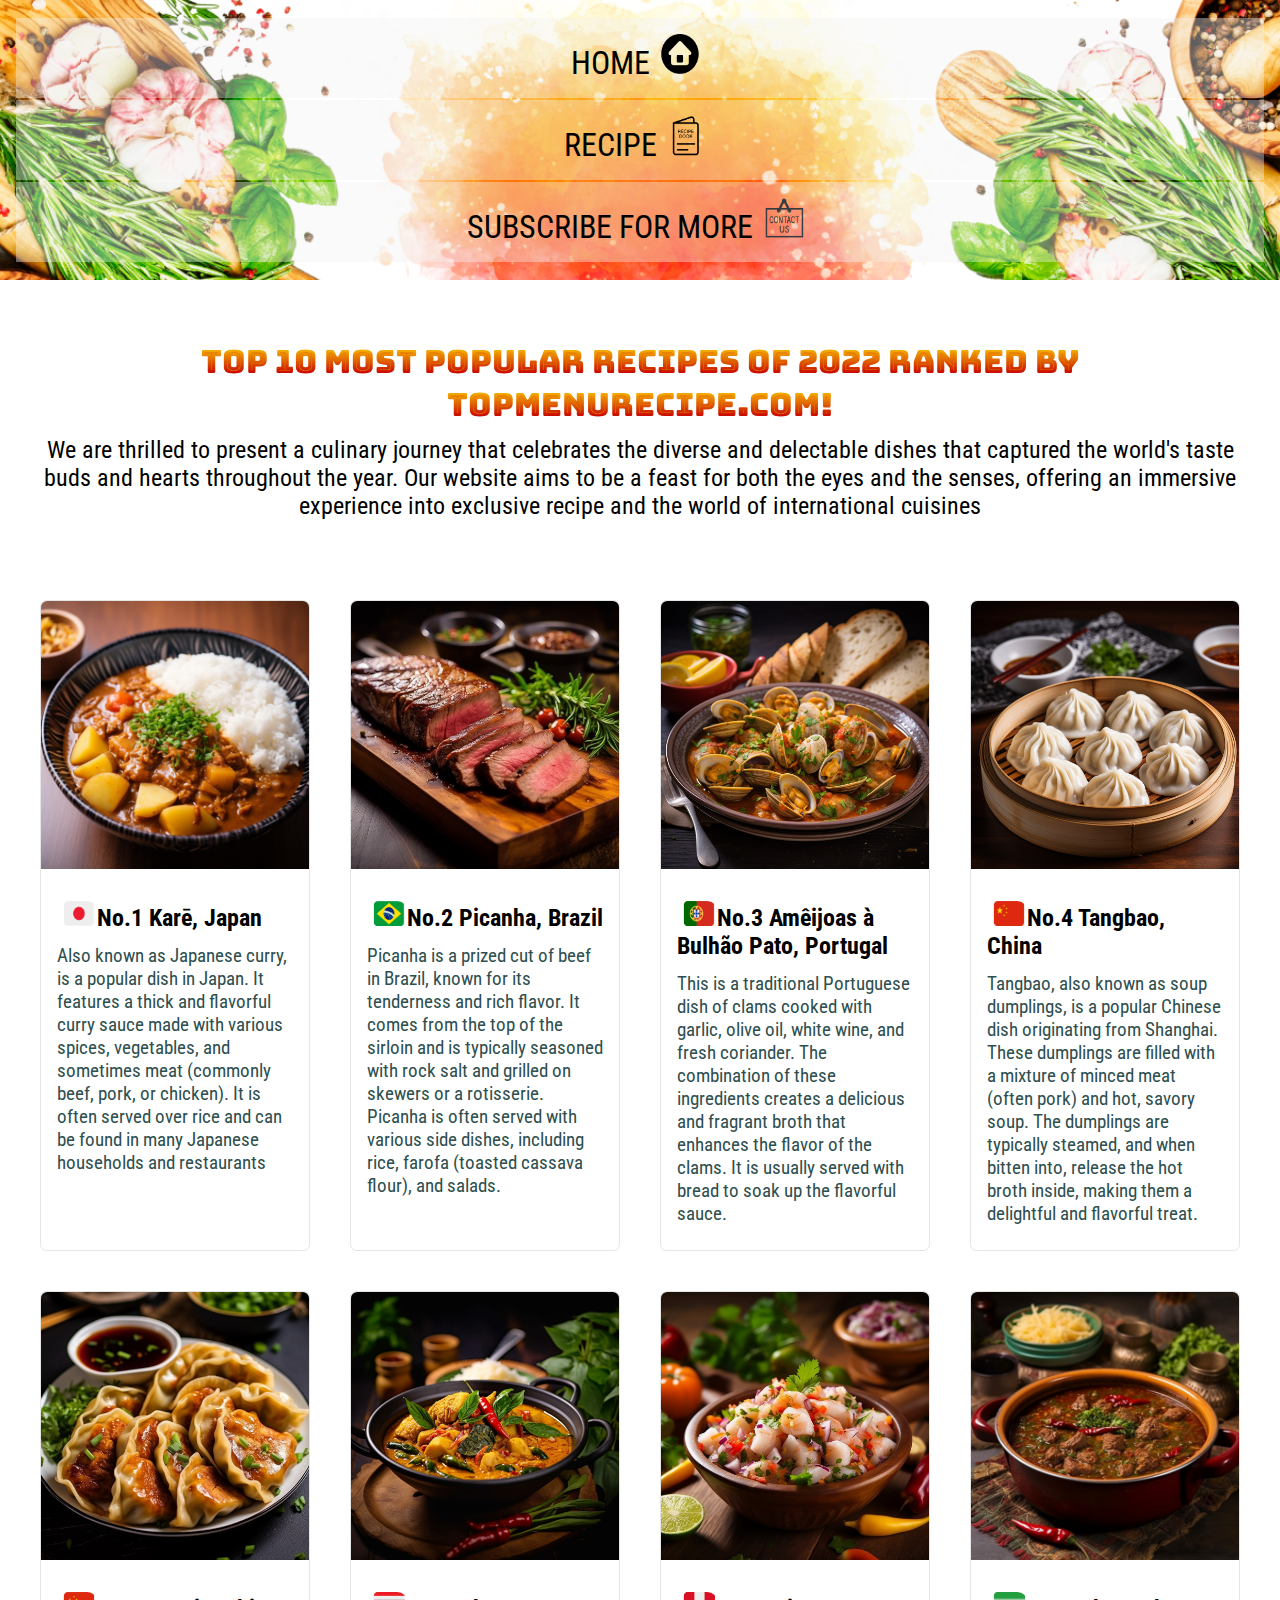
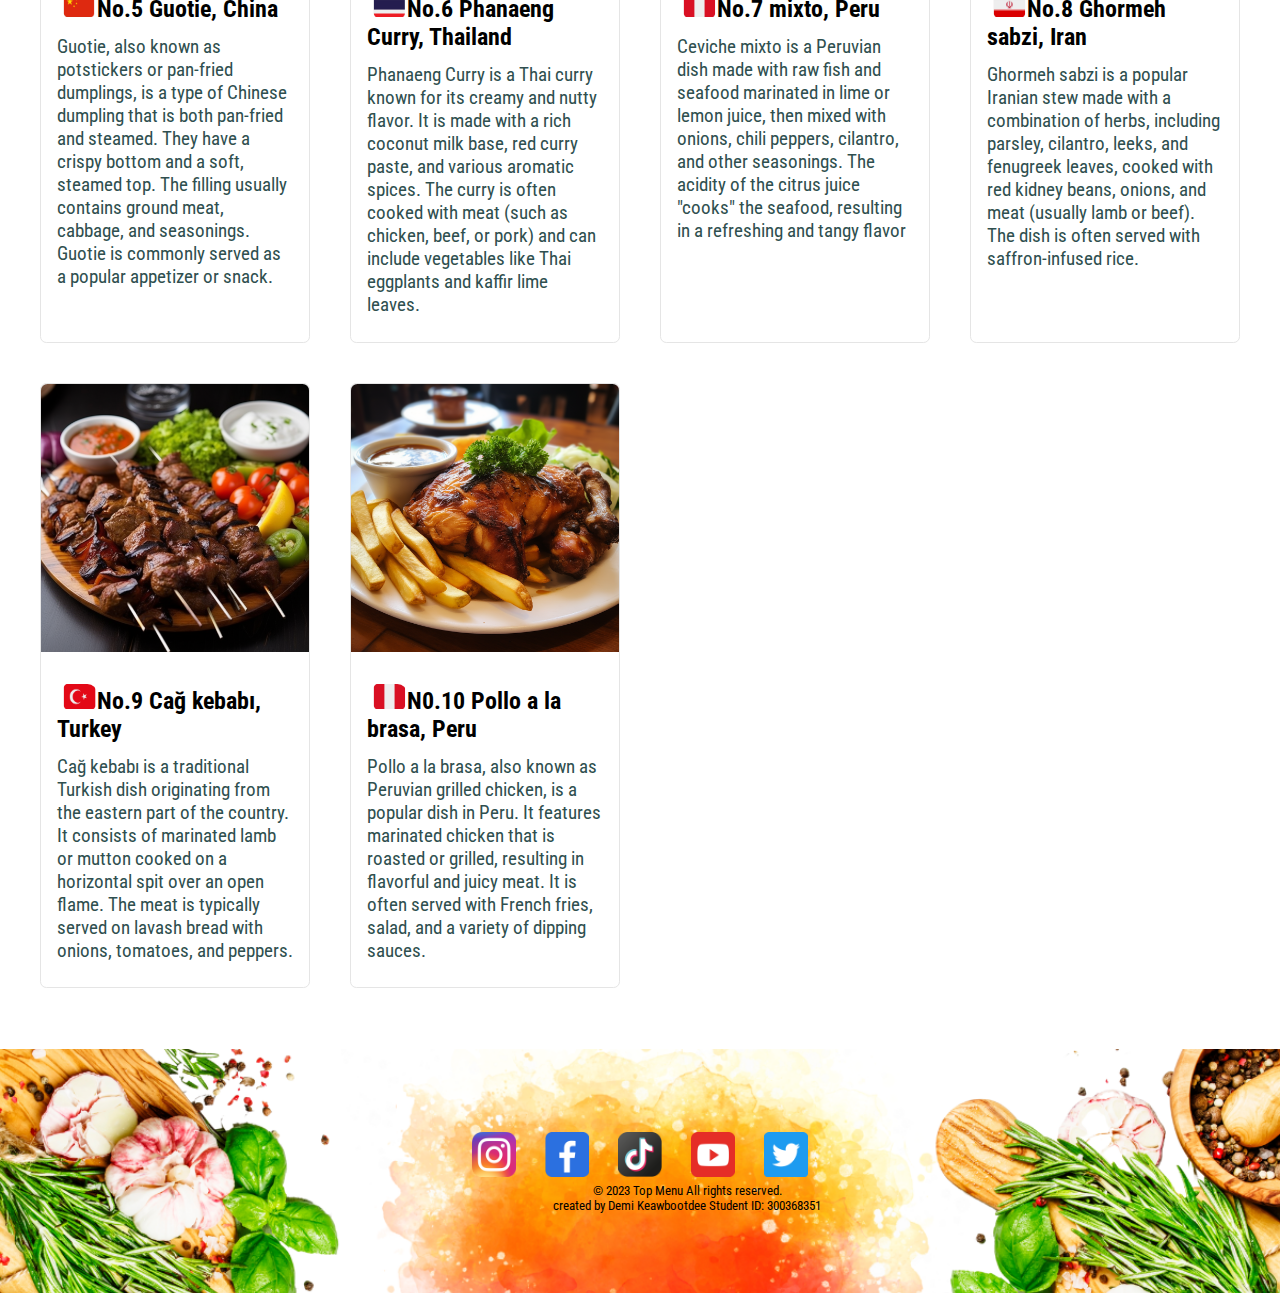
<file: index.html>
<!DOCTYPE html>
<html lang="en">
  <head>
    <meta charset="UTF-8" />
    <meta name="viewport" content="width=device-width, initial-scale=1.0" />
    <title>TopMenuRecipe</title>
    <link href="CSS/reset.css" rel="stylesheet" />
    <link href="CSS/style.css" rel="stylesheet" />
    <link rel="preconnect" href="https://fonts.googleapis.com" />
    <link rel="preconnect" href="https://fonts.gstatic.com" crossorigin />
    <link
      href="https://fonts.googleapis.com/css2?family=Open+Sans:wght@300;400&family=Roboto+Condensed&display=swap"
      rel="stylesheet"
    />
    <link rel="preconnect" href="https://fonts.googleapis.com" />
    <link rel="preconnect" href="https://fonts.gstatic.com" crossorigin />
    <link
      href="https://fonts.googleapis.com/css2?family=Bungee+Spice&family=Pacifico&display=swap"
      rel="stylesheet"
    />
  </head>

  <body>
    <!-- this is a header -->
    <header>
      <nav class="navigator">
        <ul>
          <li>
            <a href="index.html"
              >HOME<img
                src="images/home_Icon.png"
                width="60"
                height="40"
                margin="0"
            /></a>
          </li>
          <li>
            <a href="page2_Demi.html"
              >RECIPE<img
                src="images/recipeIcon.png"
                width="60"
                height="40"
                padding="0"
            /></a>
          </li>
          <li>
            <a href="page3_Demi.html"
              >SUBSCRIBE FOR MORE<img
                src="images/contactusIcon.png"
                width="60"
                height="40"
                padding="0"
            /></a>
          </li>
        </ul>
      </nav>
    </header>

    <div class="container" style="padding: 2.5em">
      <h1 class="topic">
        Top 10 most popular recipes of 2022 ranked by TopMenuRecipe.com!
      </h1>
      <h2 class="description">
        We are thrilled to present a culinary journey that celebrates the
        diverse and delectable dishes that captured the world's taste buds and
        hearts throughout the year. Our website aims to be a feast for both the
        eyes and the senses, offering an immersive experience into exclusive
        recipe and the world of international cuisines
      </h2>
    </div>

    <section class="container">
      <div class="menu-grid">
        <div class="card">
          <a href="page2_Demi.html#1_Kare_Japan">
            <img
              class="photo"
              src="images/1_Kare_Japan_Demi.png"
              alt="1_Kare_Japan_Demi"
            />
          </a>
          <dl>
            <dt>
              <img id="flag" src="images/japanflag.png" />No.1 Karē, Japan
            </dt>
            <dd>
              Also known as Japanese curry, is a popular dish in Japan. It
              features a thick and flavorful curry sauce made with various
              spices, vegetables, and sometimes meat (commonly beef, pork, or
              chicken). It is often served over rice and can be found in many
              Japanese households and restaurants
            </dd>
          </dl>
        </div>
        <div class="card">
          <a href="page2_Demi.html#2_Picanha_Brazil">
            <img
              src="images/2_Picanha_Brazil_Demi.png"
              alt="2_Picanha_Brazil_Demi"
            />

            <dl>
              <dt>
                <img id="flag" src="images/brazilflag.png" />No.2 Picanha,
                Brazil
              </dt>
              <dd>
                Picanha is a prized cut of beef in Brazil, known for its
                tenderness and rich flavor. It comes from the top of the sirloin
                and is typically seasoned with rock salt and grilled on skewers
                or a rotisserie. Picanha is often served with various side
                dishes, including rice, farofa (toasted cassava flour), and
                salads.
              </dd>
            </dl>
          </a>
        </div>
        <div class="card">
          <a href="page2_Demi.html#3_Ameijoas_Portugal">
            <img
              src="images/3_Ameijoas_Portugal_Demi.png"
              alt="3_Ameijoas_Portugal_Demi"
            />

            <dl>
              <dt>
                <img id="flag" src="images/portugalflag.png" />No.3 Amêijoas à
                Bulhão Pato, Portugal
              </dt>
              <dd>
                This is a traditional Portuguese dish of clams cooked with
                garlic, olive oil, white wine, and fresh coriander. The
                combination of these ingredients creates a delicious and
                fragrant broth that enhances the flavor of the clams. It is
                usually served with bread to soak up the flavorful sauce.
              </dd>
            </dl>
          </a>
        </div>
        <div class="card">
          <a href="page2_Demi.html#4_Tangbao_China">
            <img
              src="images/4_Tangbao_China_Demi.png"
              alt="4_Tangbao_China_Demi"
            />

            <dl>
              <dt>
                <img id="flag" src="images/chinaflag.png" />No.4 Tangbao, China
              </dt>
              <dd>
                Tangbao, also known as soup dumplings, is a popular Chinese dish
                originating from Shanghai. These dumplings are filled with a
                mixture of minced meat (often pork) and hot, savory soup. The
                dumplings are typically steamed, and when bitten into, release
                the hot broth inside, making them a delightful and flavorful
                treat.
              </dd>
            </dl>
          </a>
        </div>
        <div class="card">
          <a href="page2_Demi.html#5_Guotie_China">
            <img
              src="images/5_Guotie_China_Demi.png"
              alt="5_Guotie_China_Demi"
            />

            <dl>
              <dt>
                <img id="flag" src="images/chinaflag.png" />No.5 Guotie, China
              </dt>
              <dd>
                Guotie, also known as potstickers or pan-fried dumplings, is a
                type of Chinese dumpling that is both pan-fried and steamed.
                They have a crispy bottom and a soft, steamed top. The filling
                usually contains ground meat, cabbage, and seasonings. Guotie is
                commonly served as a popular appetizer or snack.
              </dd>
            </dl>
          </a>
        </div>
        <div class="card">
          <a href="page2_Demi.html#6_Paneang_Thailand">
            <img
              src="images/6_Paneang_Thailand_DEmi.png"
              alt="6_Paneang_Thailand_DEmi"
            />

            <dl>
              <dt>
                <img id="flag" src="images/Thailandflag.png" />No.6 Phanaeng
                Curry, Thailand
              </dt>
              <dd>
                Phanaeng Curry is a Thai curry known for its creamy and nutty
                flavor. It is made with a rich coconut milk base, red curry
                paste, and various aromatic spices. The curry is often cooked
                with meat (such as chicken, beef, or pork) and can include
                vegetables like Thai eggplants and kaffir lime leaves.
              </dd>
            </dl>
          </a>
        </div>
        <div class="card">
          <a href="page2_Demi.html#7_CevicheMixto_Peru">
            <img
              src="images/7_CevicheMixto_Peru_Demi.png"
              alt="7_CevicheMixto_Peru_Demi"
            />

            <dl>
              <dt>
                <img id="flag" src="images/peruflag.png" />No.7 mixto, Peru
              </dt>
              <dd>
                Ceviche mixto is a Peruvian dish made with raw fish and seafood
                marinated in lime or lemon juice, then mixed with onions, chili
                peppers, cilantro, and other seasonings. The acidity of the
                citrus juice "cooks" the seafood, resulting in a refreshing and
                tangy flavor
              </dd>
            </dl>
          </a>
        </div>
        <div class="card">
          <a href="page2_Demi.html#8_Ghomeh_Iran">
            <img src="images/8_Ghomeh_Iran_Demi.png" alt="8_Ghomeh_Iran_Demi" />

            <dl>
              <dt>
                <img id="flag" src="images/iranflag.png" />No.8 Ghormeh sabzi,
                Iran
              </dt>
              <dd>
                Ghormeh sabzi is a popular Iranian stew made with a combination
                of herbs, including parsley, cilantro, leeks, and fenugreek
                leaves, cooked with red kidney beans, onions, and meat (usually
                lamb or beef). The dish is often served with saffron-infused
                rice.
              </dd>
            </dl>
          </a>
        </div>

        <div class="card">
          <a href="page2_Demi.html#9_CagKebabi_Turkey">
            <img
              src="images/9_CagKebabi_Turkey_Demi.png"
              alt="9_CagKebabi_Turkey_Demi"
            />

            <dl>
              <dt>
                <img id="flag" src="images/turkeyflag.png" />No.9 Cağ kebabı,
                Turkey
              </dt>
              <dd>
                Cağ kebabı is a traditional Turkish dish originating from the
                eastern part of the country. It consists of marinated lamb or
                mutton cooked on a horizontal spit over an open flame. The meat
                is typically served on lavash bread with onions, tomatoes, and
                peppers.
              </dd>
            </dl>
          </a>
        </div>
        <div class="card">
          <a href="page2_Demi.html#10_Pollo_Peru">
            <img src="images/10_Pollo_Peru_Demi.png" alt="10_Pollo_Peru_Demi" />

            <dl>
              <dt>
                <img id="flag" src="images/peruflag.png" />N0.10 Pollo a la
                brasa, Peru
              </dt>
              <dd>
                Pollo a la brasa, also known as Peruvian grilled chicken, is a
                popular dish in Peru. It features marinated chicken that is
                roasted or grilled, resulting in flavorful and juicy meat. It is
                often served with French fries, salad, and a variety of dipping
                sauces.
              </dd>
            </dl>
          </a>
        </div>
      </div>
    </section>

    <footer style="margin-top: 1.3em">
      <div class="footer-content">
        <div class="social-media">
          <a href="https://www.instagram.com" target="_blank" rel="noopener">
            <img
              src="images/Social_media_logo_Demi/instagram_logo_Demi.png"
              alt="Instagram"
            />
          </a>
          <a href="https://www.facebook.com" target="_blank" rel="noopener">
            <img
              src="images/Social_media_logo_Demi/facebook_logo_Demi.png"
              alt="Facebook"
            />
          </a>
          <a href="https://www.tiktok.com" target="_blank" rel="noopener">
            <img
              src="images/Social_media_logo_Demi/tiktok_logo_Demi.png"
              alt="TikTok"
            />
          </a>
          <a href="https://www.youtube.com" target="_blank" rel="noopener">
            <img
              src="images/Social_media_logo_Demi/youtube_logo_Demi.png"
              alt="YouTube"
            />
          </a>
          <a href="https://www.twitter.com/home" target="_blank" rel="noopener">
            <img
              src="images/Social_media_logo_Demi/twiiter_logo_Demi.png"
              alt="twitter"
            />
          </a>
          <div class="copy-right">
            &copy; 2023 Top Menu <Recipe class="com"></Recipe> All rights
            reserved.
            <br />
            <h6>created by Demi Keawbootdee Student ID: 300368351</h6>
          </div>
        </div>
      </div>
    </footer>
  </body>
</html>
</file>
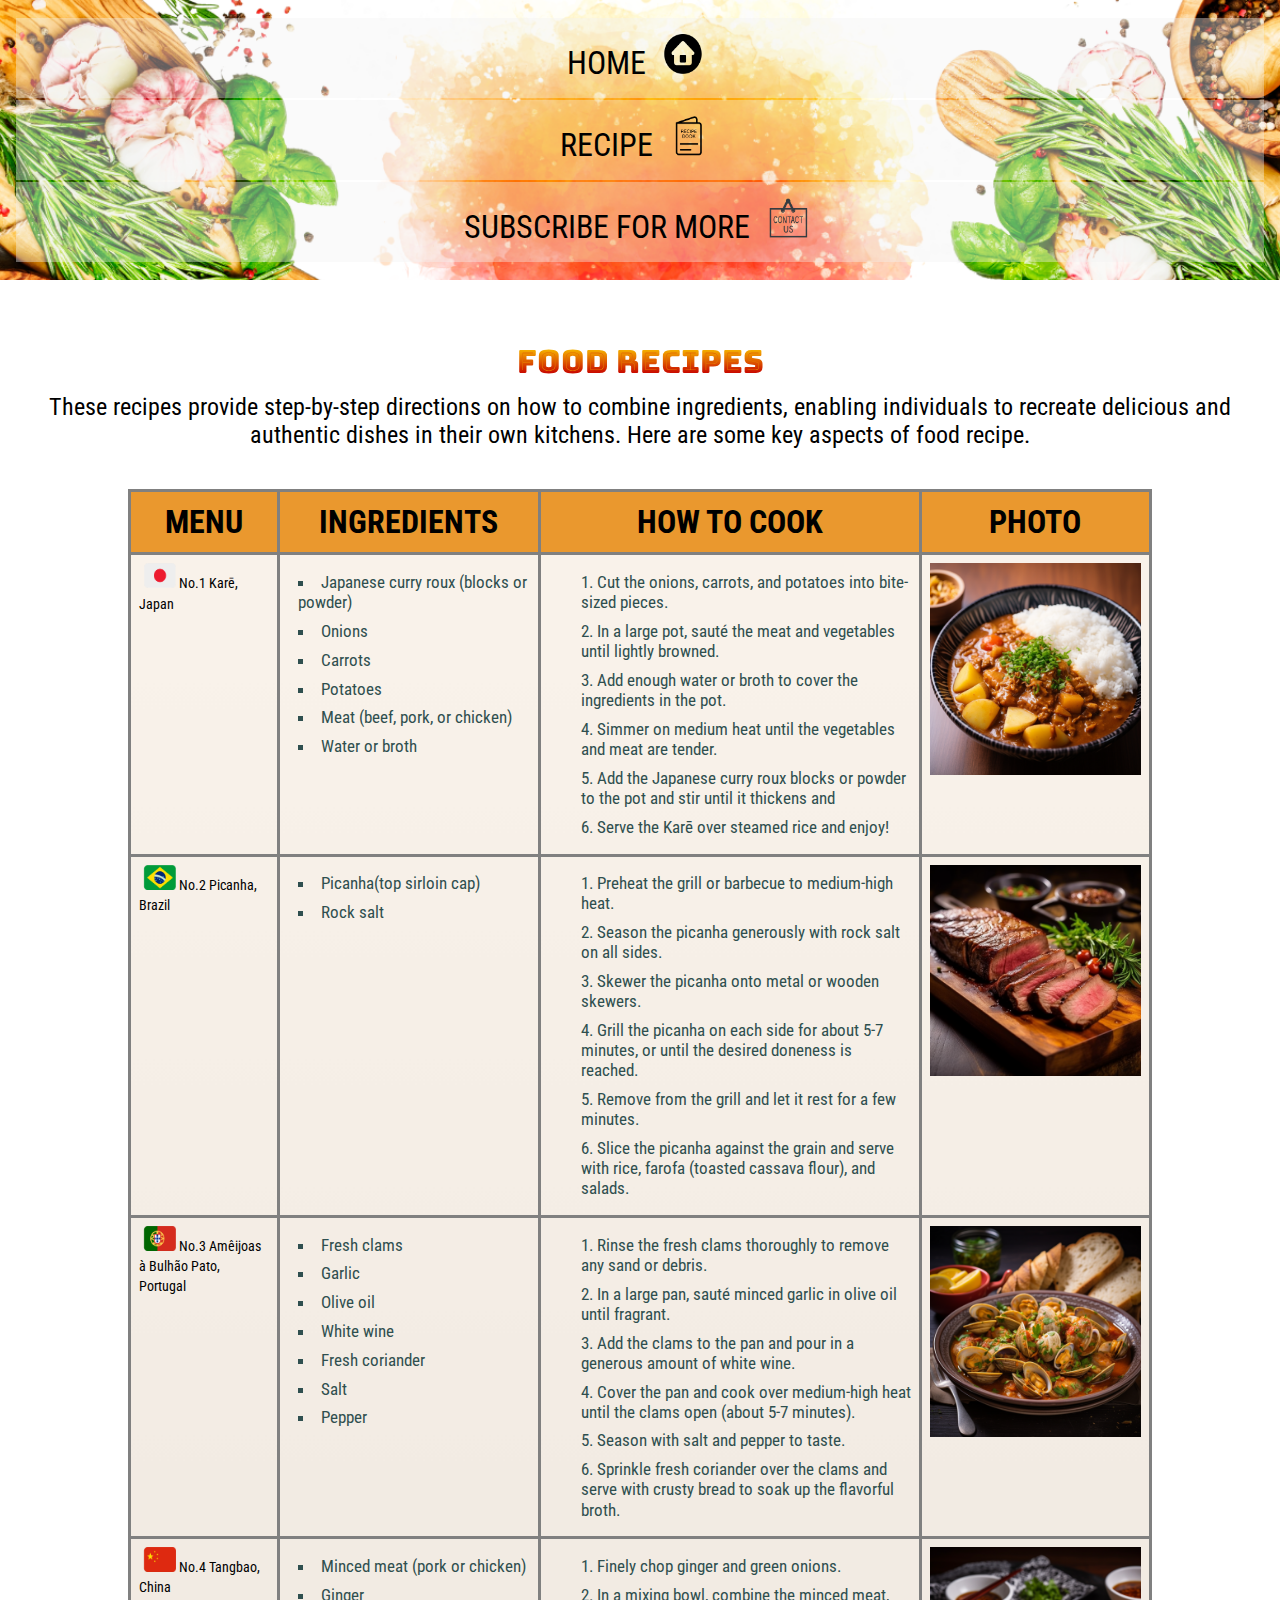
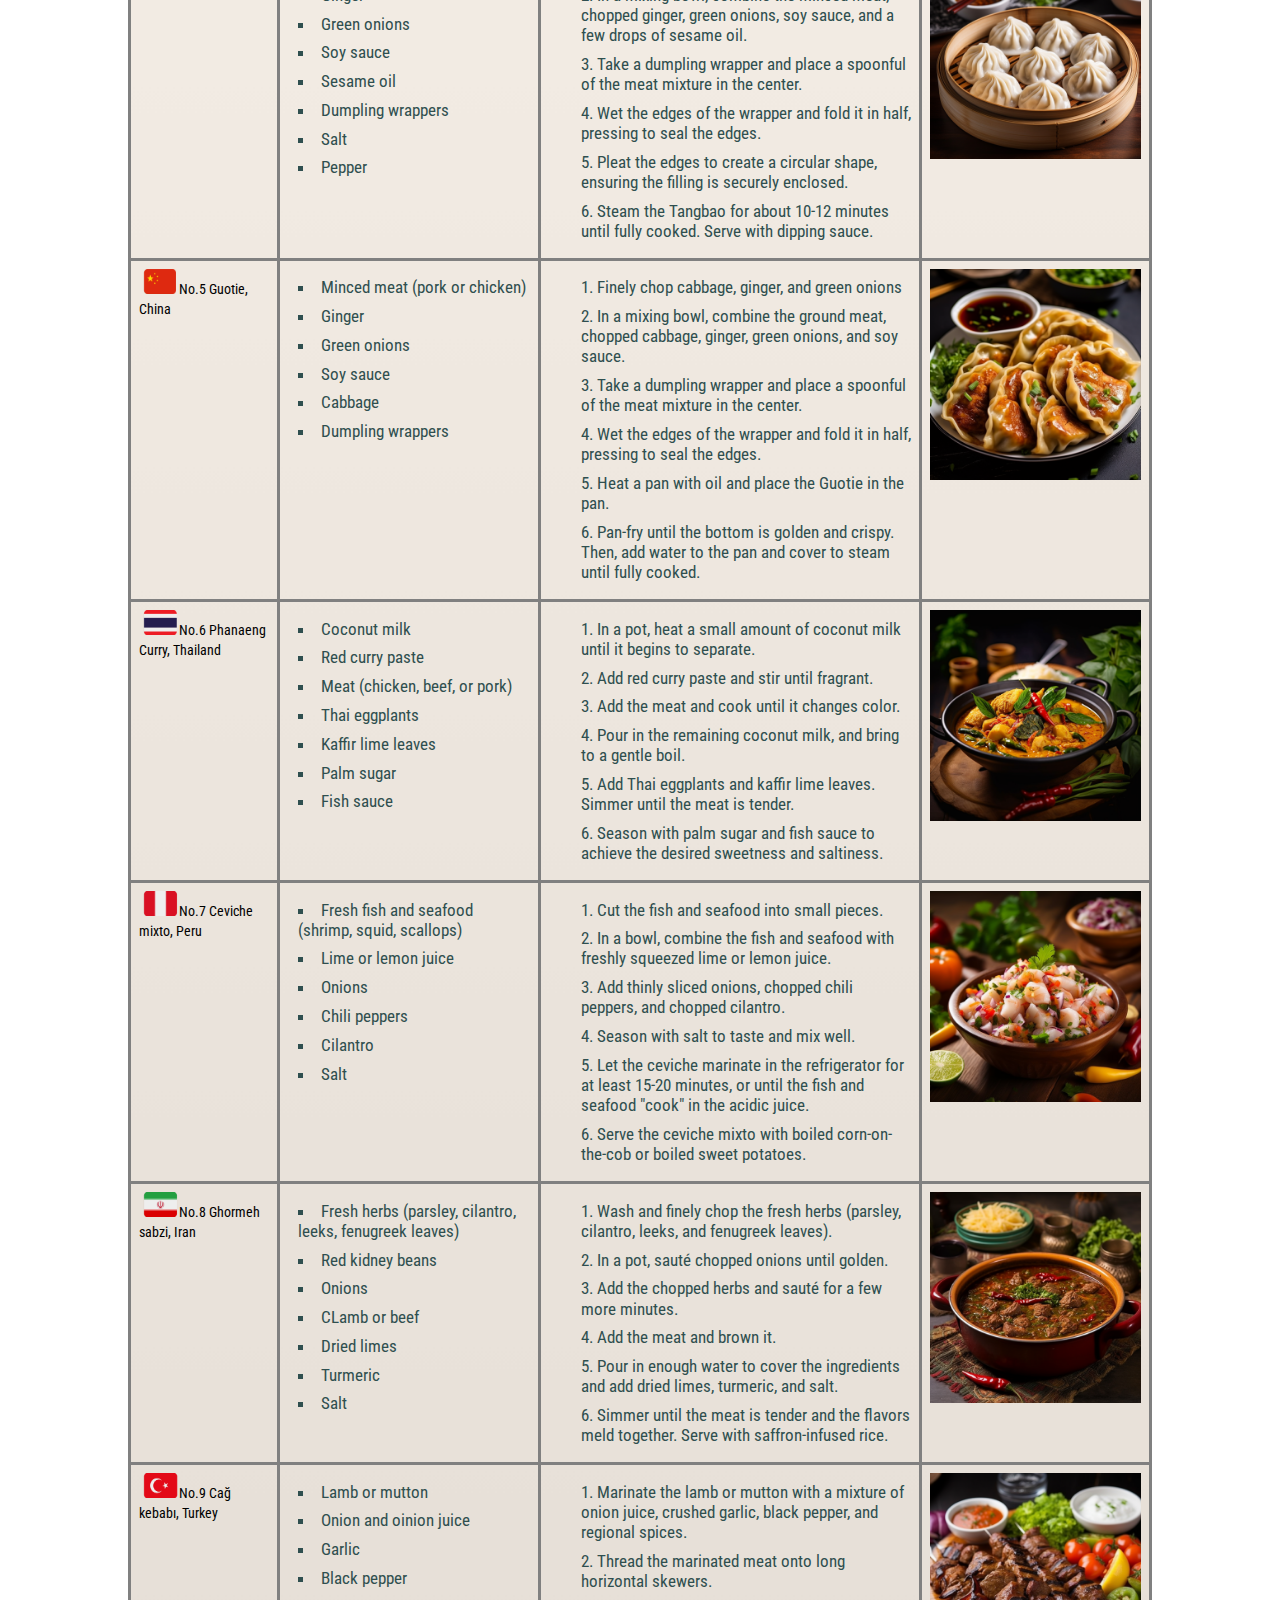
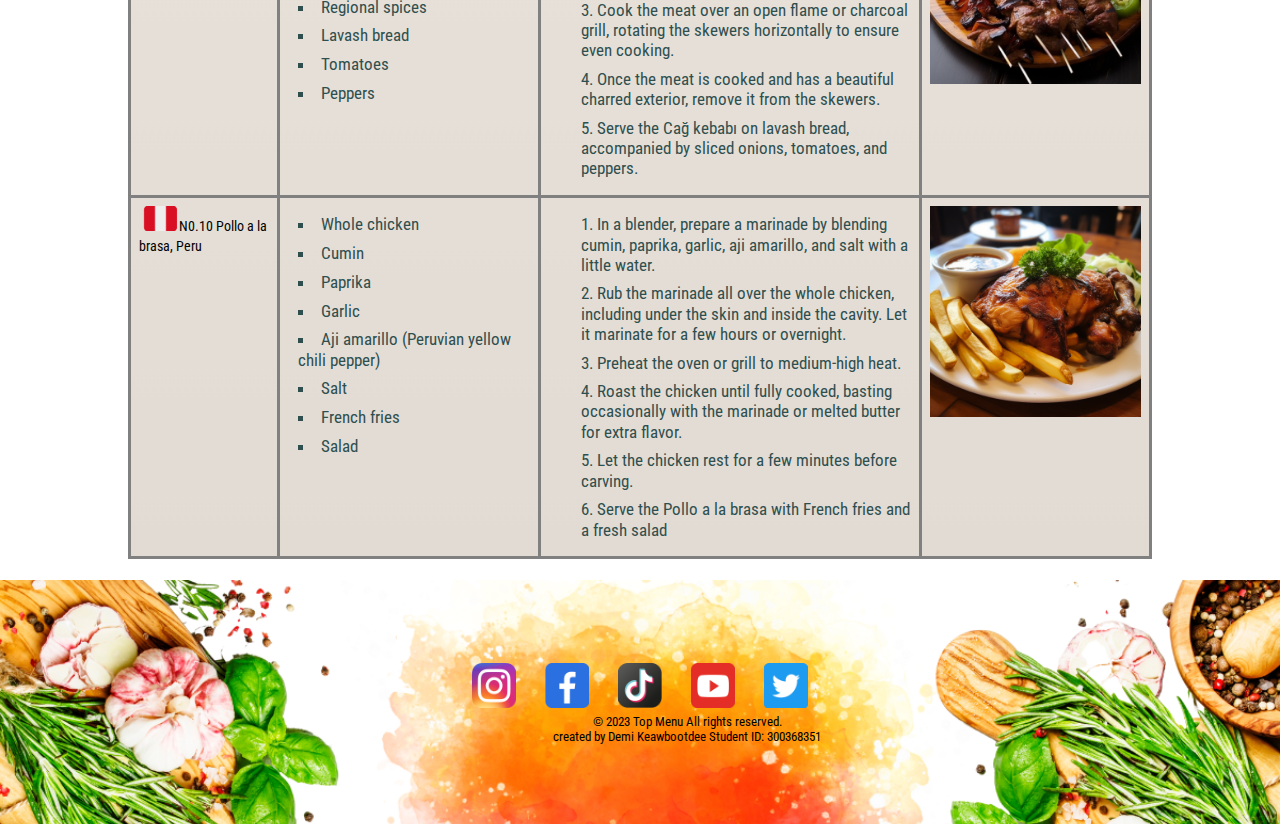
<file: page2_Demi.html>
<!DOCTYPE html>
<html lang="en">
  <head>
    <meta charset="UTF-8" />
    <meta name="viewport" content="width=device-width, initial-scale=1.0" />
    <title>TopMenuRecipe</title>
    <link href="CSS/reset.css" rel="stylesheet" />
    <link href="CSS/style.css" rel="stylesheet" />
    <link rel="preconnect" href="https://fonts.googleapis.com" />
    <link rel="preconnect" href="https://fonts.gstatic.com" crossorigin />
    <link
      href="https://fonts.googleapis.com/css2?family=Open+Sans:wght@300;400&family=Roboto+Condensed&display=swap"
      rel="stylesheet"
    />
    <link rel="preconnect" href="https://fonts.googleapis.com" />
    <link rel="preconnect" href="https://fonts.gstatic.com" crossorigin />
    <link
      href="https://fonts.googleapis.com/css2?family=Bungee+Spice&family=Pacifico&display=swap"
      rel="stylesheet"
    />
  </head>

  <body>
    <!-- this is a header -->
    <header>
      <nav class="navigator">
        <ul>
          <li>
            <a href="index.html">
              HOME
              <img
                src="images/home_Icon.png"
                width="60"
                height="40"
                margin="0"
              />
            </a>
          </li>
          <li>
            <a href="page2_Demi.html">
              RECIPE
              <img
                src="images/recipeIcon.png"
                width="60"
                height="40"
                padding="0"
              />
            </a>
          </li>
          <li>
            <a href="page3_Demi.html">
              SUBSCRIBE FOR MORE
              <img
                src="images/contactusIcon.png"
                width="60"
                height="40"
                padding="0"
              />
            </a>
          </li>
        </ul>
      </nav>
    </header>

    <!-- container -->
    <div class="container" style="padding: 2.5em">
      <h1 id="foodrecipe">Food Recipes</h1>
      <h2 class="description">
        These recipes provide step-by-step directions on how to combine
        ingredients, enabling individuals to recreate delicious and authentic
        dishes in their own kitchens. Here are some key aspects of food recipe.
      </h2>
    </div>

    <table>
      <thead>
        <tr>
          <th>MENU</th>
          <th>INGREDIENTS</th>
          <th>HOW TO COOK</th>
          <th>PHOTO</th>
        </tr>
      </thead>
      <tbody>
        <tr id="1_Kare_Japan">
          <td><img id="flag" src="images/japanflag.png" />No.1 Karē, Japan</td>
          <td>
            <ul style="list-style-position: inside">
              <li>Japanese curry roux (blocks or powder)</li>
              <li>Onions</li>
              <li>Carrots</li>
              <li>Potatoes</li>
              <li>Meat (beef, pork, or chicken)</li>
              <li>Water or broth</li>
            </ul>
          </td>

          <td style="padding-left: 20px">
            <ol style="list-style-position: inside">
              <li>
                Cut the onions, carrots, and potatoes into bite-sized pieces.
              </li>
              <li>
                In a large pot, sauté the meat and vegetables until lightly
                browned.
              </li>
              <li>
                Add enough water or broth to cover the ingredients in the pot.
              </li>
              <li>
                Simmer on medium heat until the vegetables and meat are tender.
              </li>
              <li>
                Add the Japanese curry roux blocks or powder to the pot and stir
                until it thickens and
              </li>
              <li>Serve the Karē over steamed rice and enjoy!</li>
            </ol>
          </td>
          <td><img src="images/1_Kare_Japan_Demi.png" alt="1_Kare_Japan" /></td>
        </tr>
        <tr id="2_Picanha_Brazil">
          <td>
            <img id="flag" src="images/brazilflag.png" />No.2 Picanha, Brazil
          </td>
          <td>
            <ul style="list-style-position: inside">
              <li>Picanha(top sirloin cap)</li>
              <li>Rock salt</li>
            </ul>
          </td>
          <td style="padding-left: 20px">
            <ol style="list-style-position: inside">
              <li>Preheat the grill or barbecue to medium-high heat.</li>
              <li>
                Season the picanha generously with rock salt on all sides.
              </li>
              <li>Skewer the picanha onto metal or wooden skewers.</li>
              <li>
                Grill the picanha on each side for about 5-7 minutes, or until
                the desired doneness is reached.
              </li>
              <li>Remove from the grill and let it rest for a few minutes.</li>
              <li>
                Slice the picanha against the grain and serve with rice, farofa
                (toasted cassava flour), and salads.
              </li>
            </ol>
          </td>

          <td><img src="images/2_Picanha_Brazil_Demi.png" alt="Picanha" /></td>
        </tr>

        <tr id="3_Ameijoas_Portugal">
          <td>
            <img id="flag" src="images/portugalflag.png" />No.3 Amêijoas à
            Bulhão Pato, Portugal
          </td>
          <td>
            <ul style="list-style-position: inside">
              <li>Fresh clams</li>
              <li>Garlic</li>
              <li>Olive oil</li>
              <li>White wine</li>
              <li>Fresh coriander</li>
              <li>Salt</li>
              <li>Pepper</li>
            </ul>
          </td>
          <td style="padding-left: 20px">
            <ol style="list-style-position: inside">
              <li>
                Rinse the fresh clams thoroughly to remove any sand or debris.
              </li>
              <li>
                In a large pan, sauté minced garlic in olive oil until fragrant.
              </li>
              <li>
                Add the clams to the pan and pour in a generous amount of white
                wine.
              </li>
              <li>
                Cover the pan and cook over medium-high heat until the clams
                open (about 5-7 minutes).
              </li>
              <li>Season with salt and pepper to taste.</li>
              <li>
                Sprinkle fresh coriander over the clams and serve with crusty
                bread to soak up the flavorful broth.
              </li>
            </ol>
          </td>

          <td>
            <img src="images/3_Ameijoas_Portugal_Demi.png" alt="Ameijoas" />
          </td>
        </tr>

        <tr id="4_Tangbao_China">
          <td>
            <img id="flag" src="images/chinaflag.png" />No.4 Tangbao, China
          </td>

          <td>
            <ul style="list-style-position: inside">
              <li>Minced meat (pork or chicken)</li>
              <li>Ginger</li>
              <li>Green onions</li>
              <li>Soy sauce</li>
              <li>Sesame oil</li>
              <li>Dumpling wrappers</li>
              <li>Salt</li>
              <li>Pepper</li>
            </ul>
          </td>
          <td style="padding-left: 20px">
            <ol style="list-style-position: inside">
              <li>Finely chop ginger and green onions.</li>
              <li>
                In a mixing bowl, combine the minced meat, chopped ginger, green
                onions, soy sauce, and a few drops of sesame oil.
              </li>
              <li>
                Take a dumpling wrapper and place a spoonful of the meat mixture
                in the center.
              </li>
              <li>
                Wet the edges of the wrapper and fold it in half, pressing to
                seal the edges.
              </li>
              <li>
                Pleat the edges to create a circular shape, ensuring the filling
                is securely enclosed.
              </li>
              <li>
                Steam the Tangbao for about 10-12 minutes until fully cooked.
                Serve with dipping sauce.
              </li>
            </ol>
          </td>
          <td><img src="images/4_Tangbao_China_Demi.png" alt="Tangbao" /></td>
        </tr>

        <tr id="5_Guotie_China">
          <td>
            <img id="flag" src="images/chinaflag.png" />No.5 Guotie, China
          </td>
          <td>
            <ul style="list-style-position: inside">
              <li>Minced meat (pork or chicken)</li>
              <li>Ginger</li>
              <li>Green onions</li>
              <li>Soy sauce</li>
              <li>Cabbage</li>
              <li>Dumpling wrappers</li>
            </ul>
          </td>
          <td style="padding-left: 20px">
            <ol style="list-style-position: inside">
              <li>Finely chop cabbage, ginger, and green onions</li>
              <li>
                In a mixing bowl, combine the ground meat, chopped cabbage,
                ginger, green onions, and soy sauce.
              </li>
              <li>
                Take a dumpling wrapper and place a spoonful of the meat mixture
                in the center.
              </li>
              <li>
                Wet the edges of the wrapper and fold it in half, pressing to
                seal the edges.
              </li>
              <li>Heat a pan with oil and place the Guotie in the pan.</li>
              <li>
                Pan-fry until the bottom is golden and crispy. Then, add water
                to the pan and cover to steam until fully cooked.
              </li>
            </ol>
          </td>

          <td><img src="images/5_Guotie_China_Demi.png" alt="Guotie" /></td>
        </tr>

        <tr id="6_Paneang_Thailand">
          <td>
            <img id="flag" src="images/Thailandflag.png" />No.6 Phanaeng Curry,
            Thailand
          </td>
          <td>
            <ul style="list-style-position: inside">
              <li>Coconut milk</li>
              <li>Red curry paste</li>
              <li>Meat (chicken, beef, or pork)</li>
              <li>Thai eggplants</li>
              <li>Kaffir lime leaves</li>
              <li>Palm sugar</li>
              <li>Fish sauce</li>
            </ul>
          </td>
          <td style="padding-left: 20px">
            <ol style="list-style-position: inside">
              <li>
                In a pot, heat a small amount of coconut milk until it begins to
                separate.
              </li>
              <li>Add red curry paste and stir until fragrant.</li>
              <li>Add the meat and cook until it changes color.</li>
              <li>
                Pour in the remaining coconut milk, and bring to a gentle boil.
              </li>
              <li>
                Add Thai eggplants and kaffir lime leaves. Simmer until the meat
                is tender.
              </li>
              <li>
                Season with palm sugar and fish sauce to achieve the desired
                sweetness and saltiness.
              </li>
            </ol>
          </td>

          <td>
            <img src="images/6_Paneang_Thailand_DEmi.png" alt="Phanaeng" />
          </td>
        </tr>

        <tr id="7_CevicheMixto_Peru">
          <td>
            <img id="flag" src="images/peruflag.png" />No.7 Ceviche mixto, Peru
          </td>
          <td>
            <ul style="list-style-position: inside">
              <li>Fresh fish and seafood (shrimp, squid, scallops)</li>
              <li>Lime or lemon juice</li>
              <li>Onions</li>
              <li>Chili peppers</li>
              <li>Cilantro</li>
              <li>Salt</li>
            </ul>
          </td>
          <td style="padding-left: 20px">
            <ol style="list-style-position: inside">
              <li>Cut the fish and seafood into small pieces.</li>
              <li>
                In a bowl, combine the fish and seafood with freshly squeezed
                lime or lemon juice.
              </li>
              <li>
                Add thinly sliced onions, chopped chili peppers, and chopped
                cilantro.
              </li>
              <li>Season with salt to taste and mix well.</li>
              <li>
                Let the ceviche marinate in the refrigerator for at least 15-20
                minutes, or until the fish and seafood "cook" in the acidic
                juice.
              </li>
              <li>
                Serve the ceviche mixto with boiled corn-on-the-cob or boiled
                sweet potatoes.
              </li>
            </ol>
          </td>

          <td>
            <img src="images/7_CevicheMixto_Peru_Demi.png" alt="Ceviche" />
          </td>
        </tr>

        <tr id="8_Ghomeh_Iran">
          <td>
            <img id="flag" src="images/iranflag.png" />No.8 Ghormeh sabzi, Iran
          </td>
          <td>
            <ul style="list-style-position: inside">
              <li>Fresh herbs (parsley, cilantro, leeks, fenugreek leaves)</li>
              <li>Red kidney beans</li>
              <li>Onions</li>
              <li>CLamb or beef</li>
              <li>Dried limes</li>
              <li>Turmeric</li>
              <li>Salt</li>
            </ul>
          </td>
          <td style="padding-left: 20px">
            <ol style="list-style-position: inside">
              <li>
                Wash and finely chop the fresh herbs (parsley, cilantro, leeks,
                and fenugreek leaves).
              </li>
              <li>In a pot, sauté chopped onions until golden.</li>
              <li>Add the chopped herbs and sauté for a few more minutes.</li>
              <li>Add the meat and brown it.</li>
              <li>
                Pour in enough water to cover the ingredients and add dried
                limes, turmeric, and salt.
              </li>
              <li>
                Simmer until the meat is tender and the flavors meld together.
                Serve with saffron-infused rice.
              </li>
            </ol>
          </td>

          <td><img src="images/8_Ghomeh_Iran_Demi.png" alt="Ghormeh" /></td>
        </tr>

        <tr id="9_CagKebabi_Turkey">
          <td>
            <img id="flag" src="images/turkeyflag.png" />No.9 Cağ kebabı, Turkey
          </td>
          <td>
            <ul style="list-style-position: inside">
              <li>Lamb or mutton</li>
              <li>Onion and oinion juice</li>
              <li>Garlic</li>
              <li>Black pepper</li>
              <li>Regional spices</li>
              <li>Lavash bread</li>
              <li>Tomatoes</li>
              <li>Peppers</li>
            </ul>
          </td>
          <td style="padding-left: 20px">
            <ol style="list-style-position: inside">
              <li>
                Marinate the lamb or mutton with a mixture of onion juice,
                crushed garlic, black pepper, and regional spices.
              </li>
              <li>Thread the marinated meat onto long horizontal skewers.</li>
              <li>
                Cook the meat over an open flame or charcoal grill, rotating the
                skewers horizontally to ensure even cooking.
              </li>
              <li>
                Once the meat is cooked and has a beautiful charred exterior,
                remove it from the skewers.
              </li>
              <li>
                Serve the Cağ kebabı on lavash bread, accompanied by sliced
                onions, tomatoes, and peppers.
              </li>
            </ol>
          </td>
          <td>
            <img src="images/9_CagKebabi_Turkey_Demi.png" alt="CagKebabi" />
          </td>
        </tr>

        <tr id="10_Pollo_Peru">
          <td>
            <img id="flag" src="images/peruflag.png" />N0.10 Pollo a la brasa,
            Peru
          </td>
          <td>
            <ul style="list-style-position: inside">
              <li>Whole chicken</li>
              <li>Cumin</li>
              <li>Paprika</li>
              <li>Garlic</li>
              <li>Aji amarillo (Peruvian yellow chili pepper)</li>
              <li>Salt</li>
              <li>French fries</li>
              <li>Salad</li>
            </ul>
          </td>
          <td style="padding-left: 20px">
            <ol style="list-style-position: inside">
              <li>
                In a blender, prepare a marinade by blending cumin, paprika,
                garlic, aji amarillo, and salt with a little water.
              </li>
              <li>
                Rub the marinade all over the whole chicken, including under the
                skin and inside the cavity. Let it marinate for a few hours or
                overnight.
              </li>
              <li>Preheat the oven or grill to medium-high heat.</li>
              <li>
                Roast the chicken until fully cooked, basting occasionally with
                the marinade or melted butter for extra flavor.
              </li>
              <li>Let the chicken rest for a few minutes before carving.</li>
              <li>
                Serve the Pollo a la brasa with French fries and a fresh salad
              </li>
            </ol>
          </td>
          <td><img src="images/10_Pollo_Peru_Demi.png" alt="Pollo" /></td>
        </tr>
      </tbody>
    </table>

    <footer style="margin-top: 1.3em">
      <div class="footer-content">
        <div class="social-media">
          <a
            href="https://www.instagram.com"
            target="_blank"
            rel="noopener"
          >
            <img
              src="images/Social_media_logo_Demi/instagram_logo_Demi.png"
              alt="Instagram"
            />
          </a>
          <a
            href="https://www.facebook.com"
            target="_blank"
            rel="noopener"
          >
            <img
              src="images/Social_media_logo_Demi/facebook_logo_Demi.png"
              alt="Facebook"
            />
          </a>
          <a
            href="https://www.tiktok.com"
            target="_blank"
            rel="noopener"
          >
            <img
              src="images/Social_media_logo_Demi/tiktok_logo_Demi.png"
              alt="TikTok"
            />
          </a>
          <a
            href="https://www.youtube.com"
            target="_blank"
            rel="noopener"
          >
            <img
              src="images/Social_media_logo_Demi/youtube_logo_Demi.png"
              alt="YouTube"
            />
          </a>
          <a
            href="https://www.twitter.com/home"
            target="_blank"
            rel="noopener"
          >
            <img
              src="images/Social_media_logo_Demi/twiiter_logo_Demi.png"
              alt="twitter"
            />
          </a>
          <div class="copy-right">
            &copy; 2023 Top Menu <Recipe class="com"></Recipe> All rights
            reserved.
            <br />
            <h6>created by Demi Keawbootdee Student ID: 300368351</h6>
          </div>
        </div>
      </div>
    </footer>
  </body>
</html>
</file>
<file: CSS/style.css>
:root {
  --header-color: #ea982e;
  --bg-color: rgba(206, 141, 56, 0.1);
}

html {
  font-family: "Open Sans", sans-serif;
  font-family: "Roboto Condensed", sans-serif;
}
header {
  background-image: url("../images/header_footer_Demi.png");
  background-repeat: no-repeat;
  background-size: cover;
  background-color: #f1f1f1f2;
  padding: 1em;
  margin: 0;
  display: flex;
  justify-content: space-between;
  align-items: center;
}

.menu-grid {
  display: grid;
  grid-template-columns: 1fr 1fr 1fr 1fr;
  grid-template-rows: 1fr 1fr;
  grid-gap: 2.5em;
  padding: 2.5em;
}

/* container max width 1440px */
.container {
  max-width: 1440px;
  margin: 0 auto;
}

.header {
  font-size: 2.5em;
  font-weight: 400;
  text-align: right;
  margin: 0.5em 0;
  width: 100%;
  height: 100%;
}

.navigator {
  display: inline-block;
  width: 100%;
  padding: 0;
  margin: 0;
}
.navigator > ul > li {
  font-size: xx-large;
  list-style-type: disc;
  overflow: hidden;
  background-color: #f1f1f164;
  display: block;
  color: #000;
  text-align: center;
  text-decoration: sienna underline;
  transition: all 0.3s ease-in-out;
  transform: tganslateY(0px);
  margin: 0.06em 0;
}

.navigator > ul > li > a {
  display: inline-block;
  width: 100%;
  padding: 0.5em;
}

.navigator > ul > li:hover {
  transition: all 0.3s ease-in-out;
  transform: translateY(-2px);
}

dl > dt {
  font-weight: bold;
  font-size: 1.5em;
  margin: 0.5em 0;
}
dl > dt > dd {
  font-size: 1.2em;
  margin: 0.5em 0;
}
h1 {
  align-content: center;
  font-size: 2em;
}
dd {
  font-size: 1.2em;
  margin: 0.5em 0;
  color: darkslategray;
}

div.card {
  transition: all 0.2s ease-in-out;
  transform: translateY(0px);
  box-shadow: lightgray 0px 0px 0px 0px;
  border-radius: 0.4em;
  box-sizing: border-box;
  border: #e5e5e5 solid 1px;
}

div.card dl {
  padding: 1em;
}

div.card img {
  border-radius: 0.4em 0.4em 0 0;
}

div.card:hover {
  transition: all 0.2s ease-in-out;
  transform: translateY(-1px);
  box-shadow: lightgray 0px 10px 10px 0px;
}

footer {
  background-image: url("../images/header_footer_Demi.png");
  background-repeat: no-repeat;
  background-size: cover;
  background-color: #f1f1f1f2;
  padding: 5em;
  margin: 0;
  display: flex;
  justify-content: space-between;
  align-items: center;
}

p {
  font-size: 1.5em;
  font-family: "Open Sans", sans-serif;
  font-weight: 400;
  text-align: center;
  margin: 0.5em 0;
  width: 100%;
  height: 100%;
}

.topic {
  font-family: "Bungee Spice", cursive;
  text-align: center;
  margin-top: 10px;
  padding: 10px;
}
.description {
  text-align: center;
  font-size: x-large;
}

#foodrecipe {
  font-family: "Bungee Spice", cursive;
  text-align: center;
  margin-top: 10px;
  padding: 10px;
}

#flag {
  width: 40px;
  height: 25px;
  display: inline;
  padding-left: 0.2em;
  justify-content: bottom;
  align-items: bottom;
}

table {
  background: linear-gradient(to bottom, #ffffff 0%, #e5e5e5 100%);
  border: 5 px solid grey;
  border-collapse: collapse;
  width: 80%;
  margin: 0 auto;
  border-radius: 1;
}
th,
td {
  border: 3px solid grey;
  line-height: 1.4em;
  padding: 8px;
}

th {
  background-color: var(--header-color);
  color: black;
  font-size: 2em;
  font-weight: bold;
  text-align: center;
}
td {
  background-color: var(--bg-color);
  color: black;
  font-size: 0.9em;
  vertical-align: top;
}

td > ul > li {
  list-style-type: square;
  font-size: 1.2em;
  margin: 0.5em 0;
  color: darkslategray;
  padding-left: 10px;
}
td > ol > li {
  list-style-type: decimal;
  font-size: 1.2em;
  margin: 0.5em 0;
  color: darkslategray;
  padding-left: 20px;
}
td > img {
  width: 500px;
  height: auto;
}

footer div img {
  display: inline-block;
  width: 50px;
  height: 50px;
  padding: 0.2em;
  align-items: center;
}

.footer-content {
  display: flex;
  justify-content: center; /* Horizontally center the content */
  align-items: center; /* Vertically center the content */
  margin: auto;
}

.social-media a {
  margin: 0 10px; /* Add some spacing between social media icons */
  font-size: small;
  justify-self: start;
  text-align: center;
}

.copy-right {
  font-size: small;
  justify-self: end;
  text-align: center;
}
</file>
